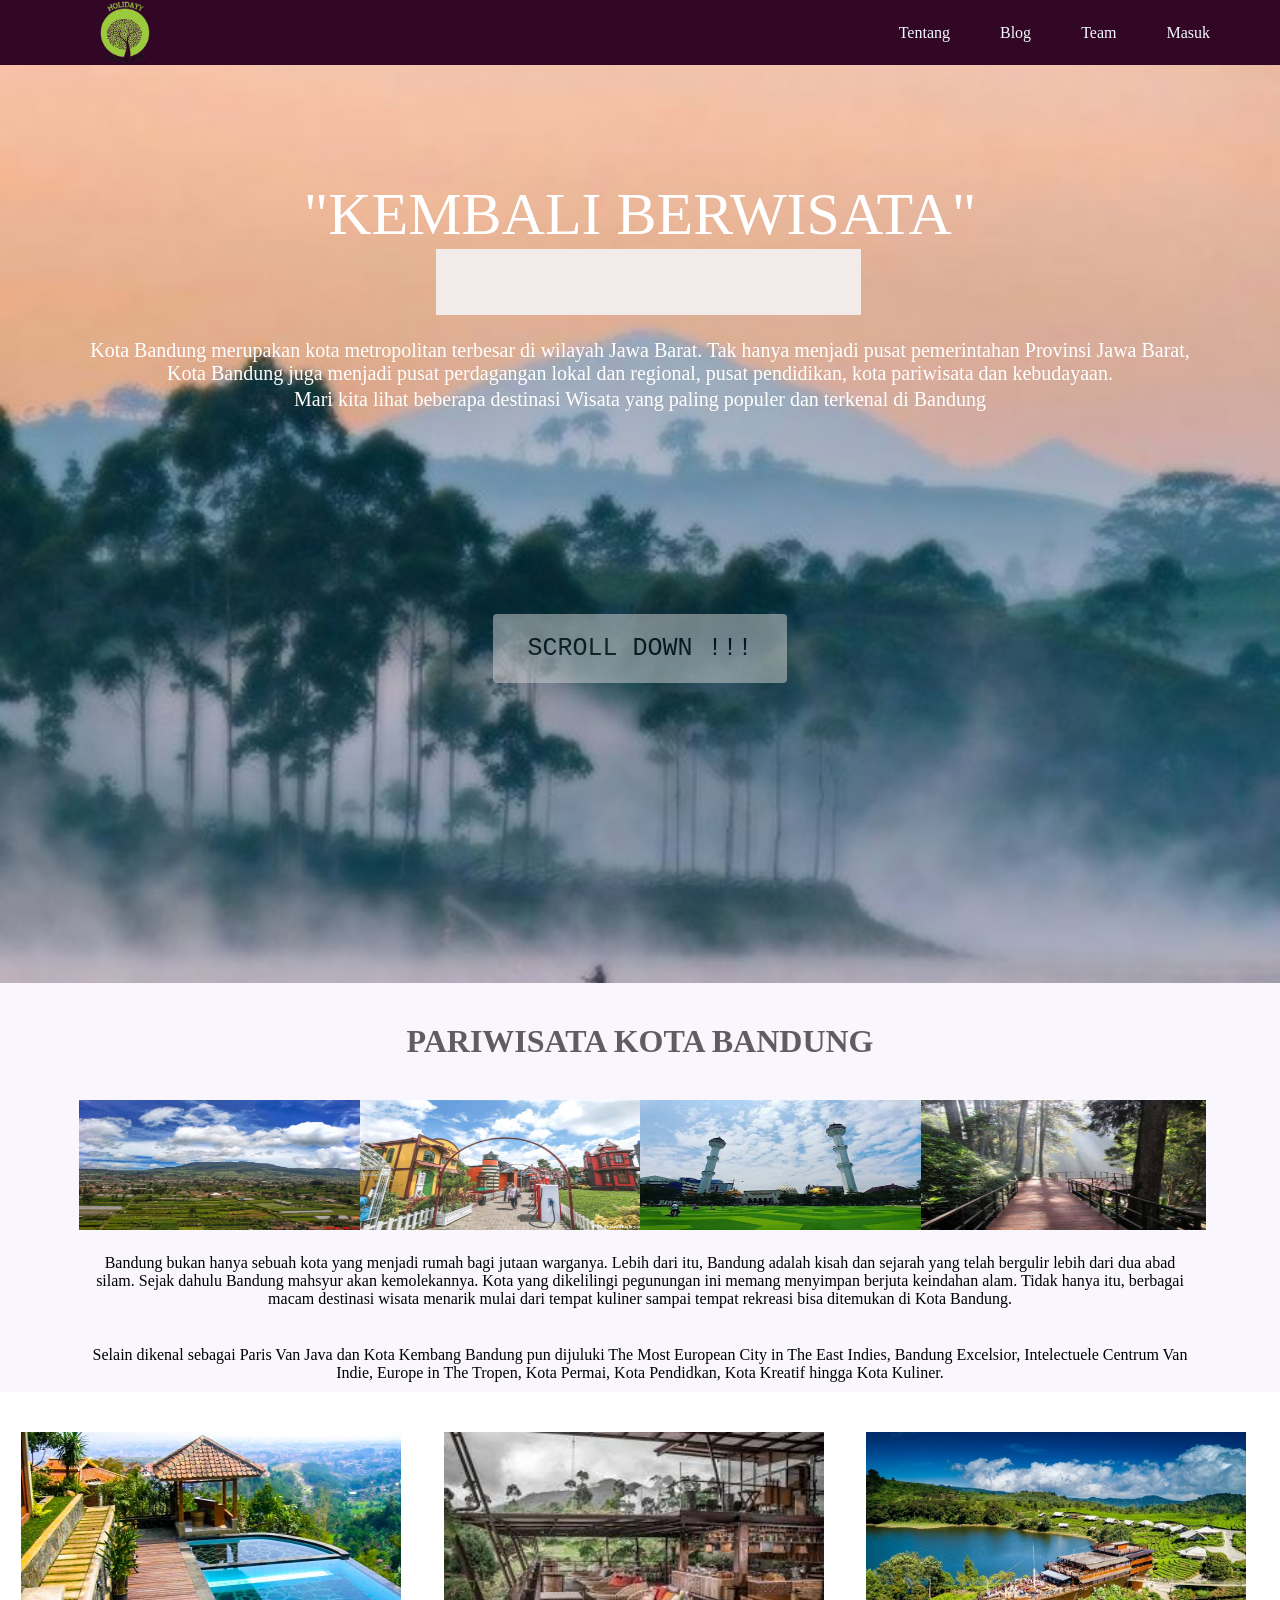
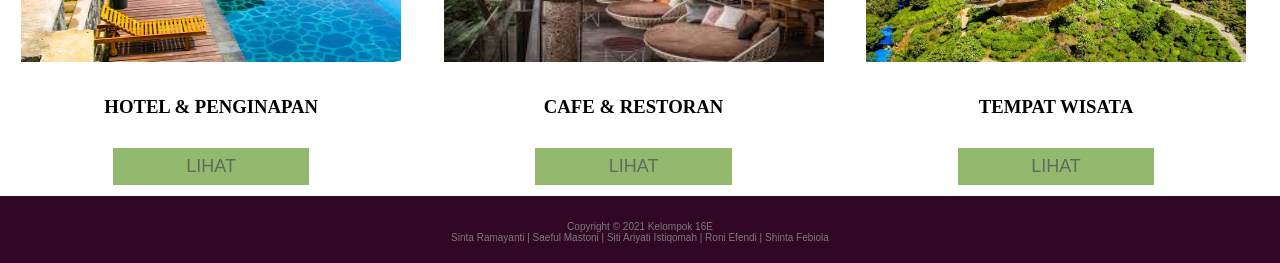
<file: index.html>
<!DOCTYPE html>
<html>
  <head>
    <meta charset="utf-8">
    <meta name="viewport" content="width=device-width, initial-scale=1.0">
    <title>Wisata di Kota Bandung</title>
    <link rel="stylesheet" href="style/stylesheet.css">
    <link rel="stylesheet" href="style/responsive.css">
    <link rel="stylesheet" href="https://maxcdn.bootstrapcdn.com/font-awesome/4.5.0/css/font-awesome.min.css">
  </head>
  <body>
    <header>
      <div class="container">
        <div class="header-left">
          <img class="logo" src="images/logo1.png">
        </div>
        <span class="fa fa-bars menu-icon"></span>
        <div class="header-right">
          <a href="#">Tentang</a>
          <a href="#">Blog</a>
          <a href="#">Team</a>
          <a href="#" class="login">Masuk</a>
        </div>
      </div>
    </header>
    <div class="top-wrapper">
      <div class="container">
        <div class="static-txt">"KEMBALI BERWISATA"</div>
          <ul class="dynamic-txts">
            <li><span>DI BANDUNG...</span></li>
          </ul>
        <p>Kota Bandung merupakan kota metropolitan terbesar di wilayah Jawa Barat. Tak hanya menjadi pusat pemerintahan Provinsi Jawa Barat, 
          Kota Bandung juga menjadi pusat perdagangan lokal dan regional, pusat pendidikan, kota pariwisata dan kebudayaan.</p>
        <p>Mari kita lihat beberapa destinasi Wisata yang paling populer dan terkenal di Bandung</p>
        <div class="btn-wrapper">
          <a href="#" class="btn scroll">SCROLL DOWN !!!</a>
        </div>
      </div>
    </div>
    <div class="lesson-wrapper">
      <div class="container">
        <div class="heading">
          <h1>PARIWISATA KOTA BANDUNG</h1>
        </div>
        <div class="lessons">
          <div class="lesson">
            <div class="lesson-icon">
              <img src="./images/gambar1.jpg">
            </div>
          </div>
          <div class="lesson">
          <div class="lesson-icon">
            <img src="./images/gambar2.jpg">
          </div>
        </div>
        <div class="lesson">
          <div class="lesson-icon">
            <img src="./images/gambar3.jpg">
          </div>
        </div>
        <div class="lesson">
          <div class="lesson-icon">
            <img src="./images/gambar4.jpg">
          </div>
        </div>
        <div class="text">
        <p>Bandung bukan hanya sebuah kota yang menjadi rumah bagi jutaan warganya. Lebih dari itu, Bandung adalah kisah dan sejarah yang telah bergulir lebih dari dua abad silam. Sejak dahulu Bandung mahsyur akan kemolekannya. Kota yang dikelilingi pegunungan ini memang menyimpan berjuta keindahan alam. Tidak hanya itu, berbagai macam destinasi wisata menarik mulai dari tempat kuliner sampai tempat rekreasi bisa ditemukan di Kota Bandung.</p>
          <br><p>Selain dikenal sebagai Paris Van Java dan Kota Kembang Bandung pun dijuluki The Most European City in The East Indies, Bandung Excelsior, Intelectuele Centrum Van Indie, Europe in The Tropen, Kota Permai, Kota Pendidkan, Kota Kreatif hingga Kota Kuliner.</p>
      </div>
        </div>
      </div>
  </div>
  <div class="message-wrapper">
      <div class="card">
      <img src="./images/gambar5.jpg">
      <div class="container">
        <h3>HOTEL & PENGINAPAN</h3> 
        <p><button>LIHAT</button></p>
      </div>
    </div>
    <div class="card">
      <img src="./images/gambar6.jpg">
      <div class="container">
        <h3><b>CAFE & RESTORAN</b></h3> 
        <p><button>LIHAT</button></p>
      </div>
    </div>
    <div class="card">
      <img src="./images/gambar7.jpg">
      <div class="container">
        <h3><b>TEMPAT WISATA</b></h3> 
        <p><button>LIHAT</button></p>
      </div>
    </div>
  </div>
  </div>
    <footer>
        <div class="cpr">
        <p>Copyright © 2021 Kelompok 16E</p>
        <p>Sinta Ramayanti | Saeful Mastoni | Siti Ariyati Istiqomah | Roni Efendi | Shinta Febiola</p>
        </div>
      </div>
    </footer>
</div>
</body>
</html>
</file>
<file: style/stylesheet.css>
* {
  box-sizing: border-box;
}

html, body,
ul, ol, li,
h1, h2, h3, h4, h5, h6, p, div {
  margin: 0;
  padding: 0;
}

body {
  font-family: "Candara";
}

a {
  text-decoration: none;
}

.clear {
  clear: left;
}

.container {
  max-width: 1170px;
  padding: 0 15px;
  margin: 0 auto;
}

.top-wrapper {
  padding: 180px 0 100px 0;
  background-image: url('../images/bg1.jpg');
  background-size: cover;
  color: white;
  text-align: center;
}

.top-wrapper .static-txt{
  color: #fff;
  font-size: 60px;
  font-weight: 400;
  font-family: cursive;
}
.top-wrapper .dynamic-txts{
  margin-left: 15px;
  height: 90px;
  line-height: 90px;
  overflow: hidden;
}
.dynamic-txts li{
  list-style: none;
  color: #fff;
  font-size: 60px;
  font-weight: 500;
  position: relative;
  top: 0;
  font-family: cursive;
  animation: slide 6s steps(4) infinite;
}
@keyframes slide {
  100%{
    top: -360px;
  }
}
.dynamic-txts li span{
  position: relative;
  margin: 5px 0;
  line-height: 90px;
}
.dynamic-txts li span::after{
  content: "";
  position: absolute;
  left: 0;
  height: 100%;
  width: 100%;
  background: #f3eaea;
  border-left: 2px solid #f3eaea;
  animation: typing 3s steps(10) infinite;
}
@keyframes typing {
  40%, 60%{
    left: calc(100% + 30px);
  }
  100%{
    left: 0;
  }
}

.top-wrapper p {
  margin-bottom: 3px;
  font-size: 20px;
  font-weight: lighter;
}

.scroll {
  background-color: rgb(214, 214, 214);
  margin: 200px 0;
}


.btn {
  padding: 20px 34px;
  color: rgb(0, 0, 0);
  display: inline-block;
  opacity: 0.5;
  border-radius: 4px;
  text-align: center;
  font-size: 25px;
  font-style: bold;
  font-family: "Courier New";
}

.btn:hover {
  opacity: 1;
}

.fa {
  margin-right: 5px;
}

header {
  height: 65px;
  width: 100%;
  background-color: #310725;
  color: blanchedalmond;
  position :fixed;
  top: 0;
  z-index: 10;
}

.logo {
  width: 110px;
}

.header-left {
  float: left;
}

.header-right {
  float: right;
  margin-right: -25px;
}

.header-right a {
  line-height: 65px;
  padding: 0 25px;
  color: rgb(246, 249, 255);
  display: block;
  float: left;
  transition: all 0.5s;
}

.header-right a:hover {
  background-color: rgb(226, 226, 226);
}

span.menu-icon {
    color: white;
    float: right;
    font-size: 25px;
    padding: 21px 0;
    display: none;
  }
  .heading h1 {
    font-weight: normal;
    text-align: center;
    font-weight: bold;
  }

  .lesson{
float:left;
width:25%;
}

.lesson-icon{
position:relative;
}
.lesson-icon img{
width:285px;
height:150px;
padding-bottom: 20px;
}
.text p{
  text-align:center;
  font-size: 16px;
  padding: 10px 10px 10px 10px;
}
.heading {
padding-top: 40px;
padding-bottom: 40px;
color: #5f5d60;
}
.lesson-wrapper {
padding-left: 5%;
padding-right: 5%;
background-color: #f9f7fd;
}
.message-wrapper {
  padding-bottom: 30%;
  text-align: center;
  padding-top: 20px;
}
.card-item{
padding-top: 40px;
padding-left: 5%;
padding-right: 5%;
background-color: #f9f7fd;
width: 100%;
}
.card{
float: left;
width: 33%;
}
.card img{
width:380px;
height:250px;
padding-top: 20px;
}
.card h3{
padding-top: 30px;
padding-bottom: 30px;
text-align: center;
}

button {
border: none;
outline: 0;
display: inline-block;
padding: 8px;
color: rgb(94, 109, 93);
background-color: rgb(146, 185, 110);
text-align: center;
cursor: pointer;
width: 50%;
font-size: 18px;
}
button:hover {
opacity: 0.9;
}

footer {
  padding-top: 10px;
  padding-bottom: 20px;
  background-color: #310725;
}

.cpr {
  text-align: center;
  color: #7A7A7A;
  font: 10px Roboto, sans-serif;
  margin-top: 15px;
}
</file>
<file: style/responsive.css>
/* Untuk Tablet */
@media all and (max-width: 1000px) {
  .top-wrapper h1{
    font-size: 32px;
  }
  
  .heading h2{
    font-size: 20px;
  }
  
  .lesson {
    width: 50%;
    margin-bottom: 50px;
  }

  footer {
    width: 100%;
  }
}

/* Untuk Smartphone */
@media all and (max-width: 670px) {
  .header-right {
    display: none;
  }
  
  .btn {
    width: 100%;
  }
  
  .top-wrapper {
    text-align: left;
  }
  
  .top-wrapper .static-txt{
    font-size: 24px;
    line-height: 36px;
  }
  .dynamic-txts li{
    font-size: 24px;
    line-height: 36px;
  }
  
  .top-wrapper p {
    font-size: 14px;
    line-height: 20px;
  }
  
  .scroll {
    width: 100%;
  }

  .lesson-wrapper {
    width: 100%;
  }

  .lesson-wrapper img {
    width: auto;
    line-height: 50px;
  }
  
  span.menu-icon {
    display: block;
  }

  .h3 {
    text-align: center;
  }

  .button {
    display: block;
  }

  .message-wrapper {
    width: 100%;
  }

  .card{
    display: auto;
    width: 100%;
  }

  .card img {
    display: auto;
  }

  footer {
    display: auto;
    text-align: center;
  }
}
</file>
